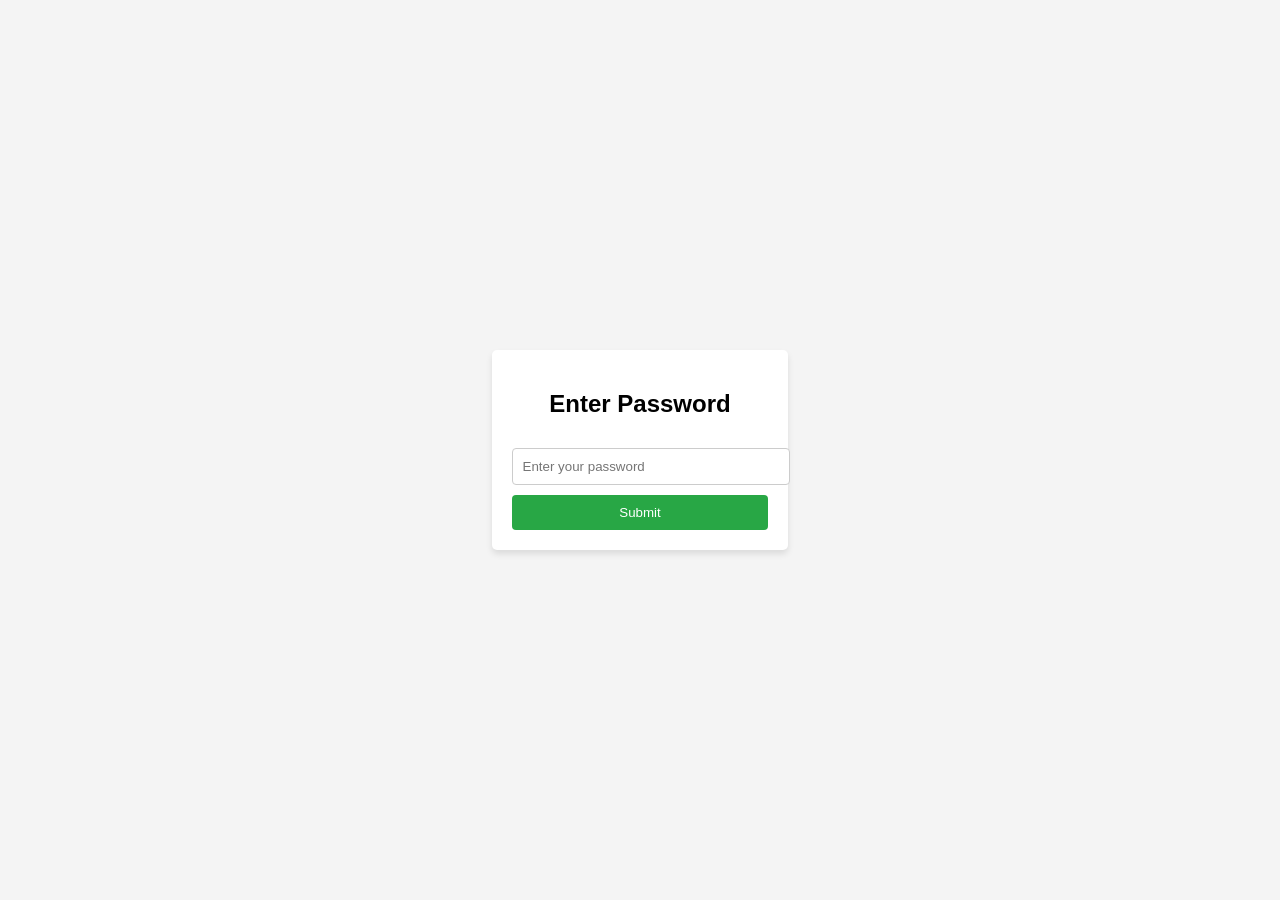
<file: index.html>
<!DOCTYPE html>
<html lang="en">
<head>
    <meta charset="UTF-8">
    <meta name="viewport" content="width=device-width, initial-scale=1.0">
    <title>Password Protected Page</title>
    <style>
        body {
            font-family: Arial, sans-serif;
            margin: 0;
            padding: 0;
            display: flex;
            justify-content: center;
            align-items: center;
            height: 100vh;
            background-color: #f4f4f4;
        }
        .container {
            background-color: #fff;
            padding: 20px;
            border-radius: 5px;
            box-shadow: 0px 4px 6px rgba(0, 0, 0, 0.1);
        }
        h2 {
            text-align: center;
        }
        input[type="password"] {
            width: 100%;
            padding: 10px;
            margin: 10px 0;
            border: 1px solid #ccc;
            border-radius: 4px;
        }
        button {
            width: 100%;
            padding: 10px;
            background-color: #28a745;
            color: white;
            border: none;
            border-radius: 4px;
            cursor: pointer;
        }
        button:hover {
            background-color: #218838;
        }
        p {
            text-align: center;
            color: red;
            display: none;
        }
    </style>
</head>
<body>

<div class="container">
    <h2>Enter Password</h2>
    <input type="password" id="password" placeholder="Enter your password">
    <button onclick="validatePassword()">Submit</button>
    <p id="error-message">Incorrect password, please try again.</p>
</div>

<script>
    const correctPassword = "@SIH5500"; // Set your correct password here

    function validatePassword() {
        const password = document.getElementById('password').value;
        const errorMessage = document.getElementById('error-message');

        if (password === correctPassword) {
            window.location.href = "login.html"; // Change this to your desired URL
        } else {
            errorMessage.style.display = "block";
        }
    }
</script>

</body>
</html>
</file>
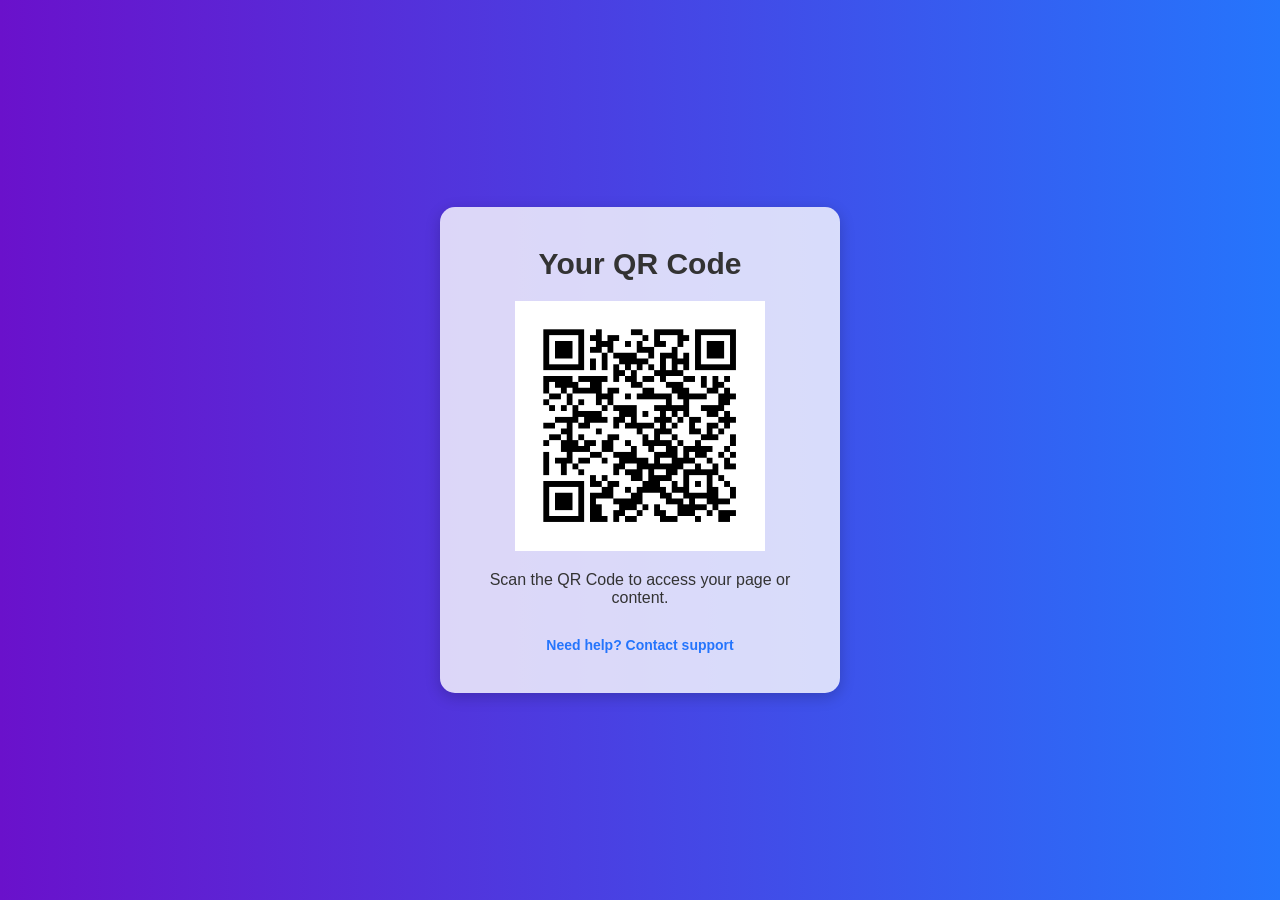
<file: QR-CODE SIH/index.html>
<!DOCTYPE html>
<html lang="en">
<head>
    <meta charset="UTF-8">
    <meta name="viewport" content="width=device-width, initial-scale=1.0">
    <title>QR Code Centered UI</title>
    <style>
        * {
            margin: 0;
            padding: 0;
            box-sizing: border-box;
        }

        body {
            font-family: Arial, sans-serif;
            display: flex;
            justify-content: center;
            align-items: center;
            height: 100vh;
            background-color: #f4f4f4;
            background-image: linear-gradient(to right, #6a11cb 0%, #2575fc 100%);
            overflow: hidden;
        }

        .container {
            text-align: center;
            background-color: rgba(255, 255, 255, 0.8); /* Slightly transparent white */
            padding: 40px;
            border-radius: 15px;
            box-shadow: 0px 4px 15px rgba(0, 0, 0, 0.2);
            width: 90%;
            max-width: 400px;
        }

        h1 {
            font-size: 30px;
            color: #333333;
            margin-bottom: 20px;
            font-weight: 600;
        }

        .qr-code {
            width: 100%;
            max-width: 250px; /* Limit the QR Code size */
            margin: 20px auto;
            display: block;
        }

        .description {
            font-size: 16px;
            color: #333;
            margin-top: 20px;
        }

        .links {
            margin-top: 30px;
            font-size: 14px;
        }

        .links a {
            text-decoration: none;
            color: #2575fc;
            font-weight: bold;
            transition: color 0.3s ease;
        }

        .links a:hover {
            color: #6a11cb;
        }

        /* Responsive Styling for Smaller Screens */
        @media (max-width: 768px) {
            h1 {
                font-size: 24px;
            }

            .qr-code {
                max-width: 200px; /* Adjust QR code size for mobile */
            }
        }

        @media (max-width: 480px) {
            h1 {
                font-size: 20px;
            }

            .qr-code {
                max-width: 150px; /* Further adjust QR code size for very small screens */
            }

            .description {
                font-size: 14px;
            }

            .links a {
                font-size: 12px;
            }
        }
    </style>
</head>
<body>

<div class="container">
    <h1>Your QR Code</h1>
    <!-- Add your QR code image here -->
    <img src="./qr-code.png" alt="QR Code" class="qr-code">

    <p class="description">Scan the QR Code to access your page or content.</p>

    <div class="links">
        <a href="https://www.linkedin.com/in/purabsingharoy/">Need help? Contact support</a>
    </div>
</div>

</body>
</html>
</file>
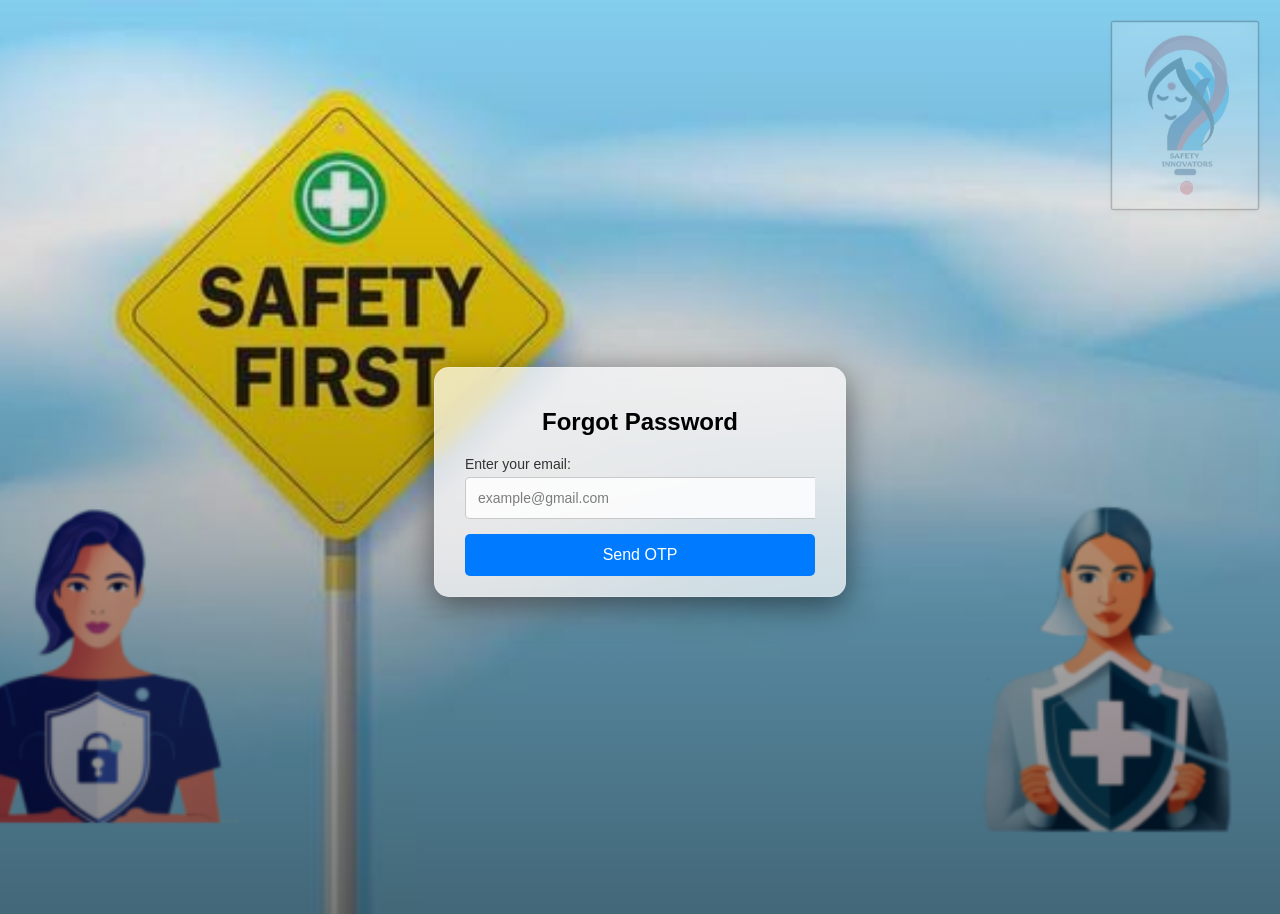
<file: forgot-password.html>
<!DOCTYPE html>
<html lang="en">
<head>
  <meta charset="UTF-8">
  <meta name="viewport" content="width=device-width, initial-scale=1.0">
  <title>Recover your password | Safety Innovators</title>
  <link rel="shortcut icon" href="https://cdn-icons-png.flaticon.com/128/2889/2889676.png" type="image/x-icon">
  <link rel="stylesheet" href="styles.css">
</head>
<body>
  <div class="container">
    <h2>Forgot Password</h2>

    <!-- Email Submission Form -->
    <form id="forgotPasswordForm">
      <label for="email">Enter your email:</label>
      <input type="email" id="email" name="email" placeholder="example@gmail.com" required>
      <button type="submit">Send OTP</button>
    </form>

    <!-- OTP Verification Section -->
    <div id="otpVerification" class="hidden">
      <h3>Verify OTP</h3>
      <form id="verifyOtpForm">
        <label for="otp">Enter OTP:</label>
        <input type="text" id="otp" name="otp" placeholder="Enter the OTP" required>
        <button type="submit">Verify OTP</button>
      </form>
    </div>
  </div>

  <style>
    .hidden{
      display: none;
    }
  </style>

<img src="./logo.jpg" alt="" class="watermark">

  <script>
    document.addEventListener("DOMContentLoaded", () => {
      const forgotPasswordForm = document.getElementById('forgotPasswordForm');
      const otpVerificationDiv = document.getElementById('otpVerification');
      const verifyOtpForm = document.getElementById('verifyOtpForm');

      // Step 1: Send OTP
      forgotPasswordForm.onsubmit = function(e) {
        e.preventDefault();

        const email = document.getElementById('email').value.trim();

        fetch('http://127.0.0.1:5000/send-otp', {
          method: 'POST',
          headers: { 'Content-Type': 'application/json' },
          body: JSON.stringify({ email })
        })
        .then(response => response.json())
        .then(data => {
          if (data.success) {
            alert('OTP sent to your email!');
            otpVerificationDiv.classList.remove('hidden'); // Show OTP form
            forgotPasswordForm.classList.add('hidden'); // Hide email form
          } else {
            alert('Error: ' + data.message);
          }
        })
        .catch(err => {
          console.error('Error sending OTP:', err);
          alert('An error occurred while sending OTP. Please try again.');
        });
      };

      // Step 2: Verify OTP
      verifyOtpForm.onsubmit = function(e) {
        e.preventDefault();

        const otp = document.getElementById('otp').value.trim();

        fetch('http://127.0.0.1:5000/verify-otp', {
          method: 'POST',
          headers: { 'Content-Type': 'application/json' },
          body: JSON.stringify({ otp })
        })
        .then(response => response.json())
        .then(data => {
          if (data.success) {
            alert('OTP verified! You can now reset your password.');
            // Redirect or show new password form logic here
          } else {
            alert('Invalid OTP. Please try again.');
          }
        })
        .catch(err => {
          console.error('Error verifying OTP:', err);
          alert('An error occurred while verifying OTP. Please try again.');
        });
      };
    });
  </script>
</body>
</html>
</file>
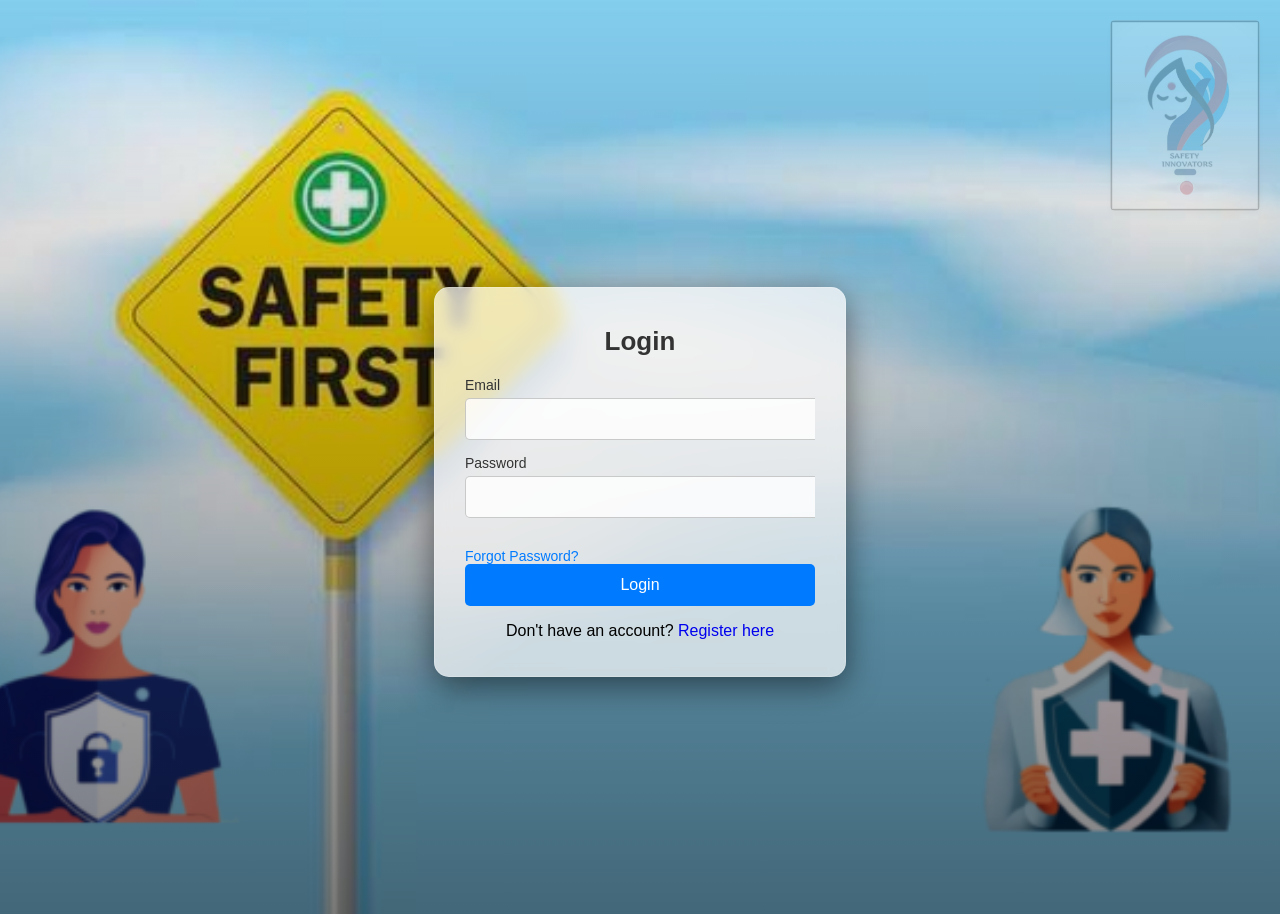
<file: login.html>
<!DOCTYPE html>
<html lang="en">
<head>
  <meta charset="UTF-8">
  <meta name="viewport" content="width=device-width, initial-scale=1.0">
  <title>Login to your account | Safety Innovators</title>
  <link rel="stylesheet" href="styles.css">
  <link rel="shortcut icon" href="https://cdn-icons-png.flaticon.com/128/17446/17446833.png" type="image/x-icon">

</head>
<body>
  <div class="container">
    <h1>Login</h1>
    <form id="loginForm">
      <div class="input-group">
        <label for="email">Email</label>
        <input type="email" id="email" required>
        
      </div>
      <div class="input-group">
        <label for="password">Password</label>
        <input type="password" id="password" required>
      </div>
      <div class="links">
        <a href="forgot-password.html">Forgot Password?</a>
        
       </div>
      <button type="submit">Login</button>
    </form>
    
        
<p>Don't have an account? <a href="register.html">Register here</a></p>
    </div>
   
  </div>

  <img src="./logo.jpg" alt="" class="watermark">
  <script src="script.js"></script>
</body>
</html>
</file>
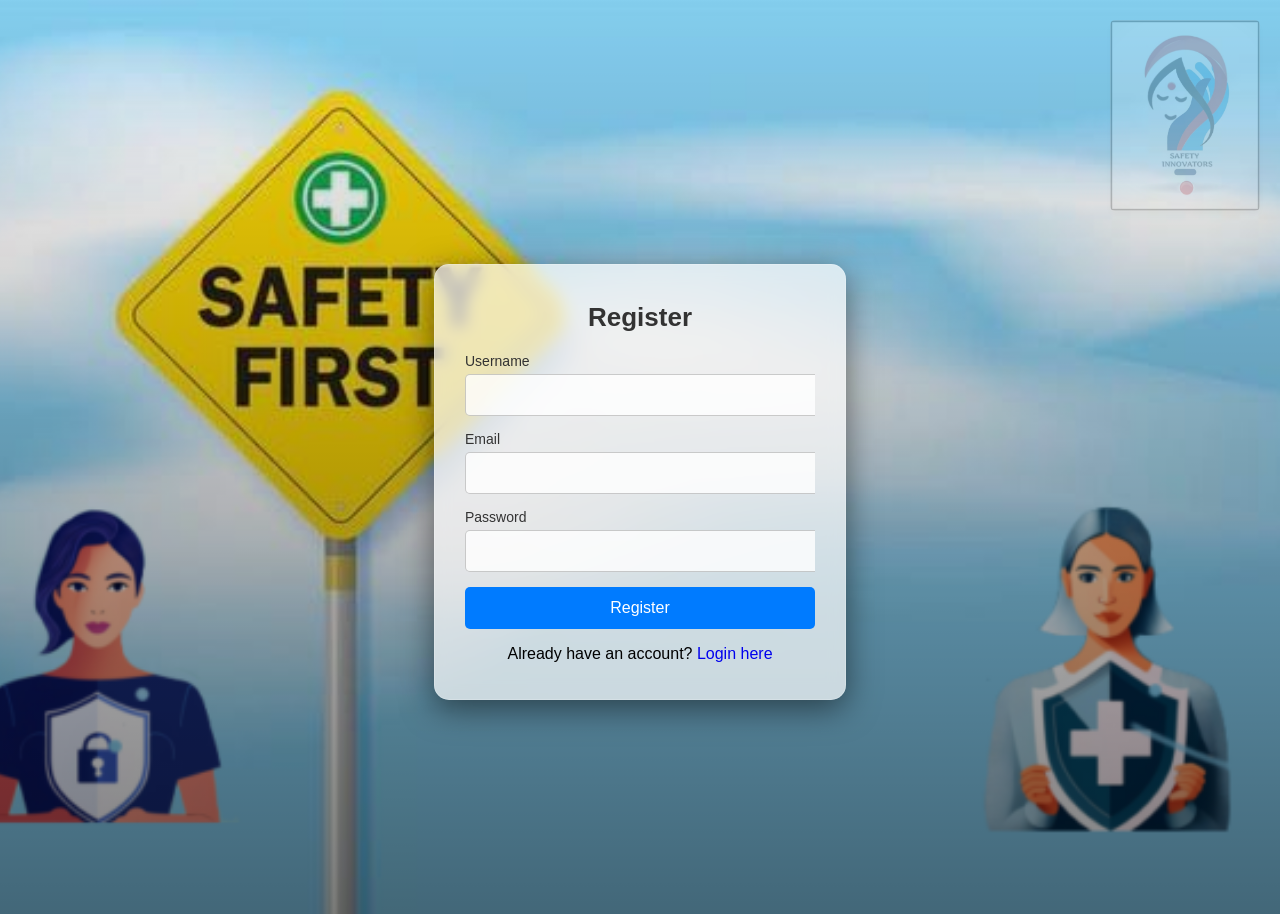
<file: register.html>
<!DOCTYPE html>
<html lang="en">
<head>
  <meta charset="UTF-8">
  <meta name="viewport" content="width=device-width, initial-scale=1.0">
  <title>Register your account details carefully | Safety Innovators</title>
  <link rel="shortcut icon" href="https://cdn-icons-png.flaticon.com/128/7538/7538677.png" type="image/x-icon">

  <link rel="stylesheet" href="styles.css">
</head>
<body>
  <div class="container">
    <h1>Register</h1>
    <form id="registerForm">
      <div class="input-group">
        <label for="username">Username</label>
        <input type="text" id="username" required>
      </div>
      <div class="input-group">
        <label for="email">Email</label>
        <input type="email" id="email" required>
      </div>
      <div class="input-group">
        <label for="password">Password</label>
        <input type="password" id="password" required>
      </div>
      <button type="submit">Register</button>
    </form>
    <p>Already have an account? <a href="login.html">Login here</a></p>
  </div>

<img src="./logo.jpg" alt="" class="watermark">
  <script src="script.js"></script>
</body>
</html>
</file>
<file: styles.css>
*{
    overflow: hidden;
}

a{
    text-decoration: none;
}

body {
    font-family: Arial, sans-serif;
    margin: 0;
    padding: 0;
    display: flex;
    justify-content: center;
    align-items:center; /* Position the form slightly lower */
    height: 96vh;
    background-image: linear-gradient(rgba(0, 0, 0, 0.01), rgba(0, 0, 0, 0.5)), url('./background-ui.png');
    background-size: cover;
    background-position: center;
    padding-top: 50px; /* Adjust the form's top margin */
}

/* Watermark Logo Styling */
.watermark {
    position: absolute;
    top: 20px; /* Position at the top */
    right: 20px; /* Position at the right corner */
    width: 150px; /* Control size of the watermark */
    opacity: 0.2; /* Make the logo semi-transparent */
    pointer-events: none; /* Ensure it doesn't interfere with other elements */
    z-index: -1; /* Keep it behind the form */
    box-shadow: 0px 4px 6px rgba(0, 0, 0, 0.1); /* Light shadow around the logo */
    border-radius: 5px; /* Optional: Rounded corners for the logo */
}



.container {
    background: rgba(255, 255, 255, 0.7); /* Less transparent for better contrast */
    padding: 20px 30px;
    border-radius: 15px; /* Slightly more rounded corners */
    box-shadow: 0px 8px 32px rgba(0, 0, 0, 0.5); /* Stronger shadow for better contrast */
    backdrop-filter: blur(8px); /* Maintain the blur effect */
    -webkit-backdrop-filter: blur(8px);
    border: 1px solid rgba(255, 255, 255, 0.2);
    width: 350px; /* Slightly wider for better spacing */
    text-align: center;
}

h1 {
    margin-bottom: 20px;
    font-size: 26px;
    color: #333333; /* Darker text for better visibility */
}

label {
    display: block;
    text-align: left;
    margin-bottom: 5px;
    font-size: 14px;
    color: #333333; /* Darker text for better readability */
}

input {
    width: 100%;
    padding: 12px;
    margin-bottom: 15px;
    border: 1px solid rgba(0, 0, 0, 0.2);
    border-radius: 5px;
    font-size: 14px;
    background: rgba(255, 255, 255, 0.8);
    color: #333333; /* Darker text */
}

input::placeholder {
    color: rgba(0, 0, 0, 0.5); /* Subtle placeholder */
}

button {
    width: 100%;
    padding: 12px;
    background-color: #007bff; /* Bright, solid blue */
    color: white;
    border: none;
    border-radius: 5px;
    font-size: 16px;
    cursor: pointer;
    transition: background-color 0.3s ease;
}

button:hover {
    background-color: #0056b3; /* Slightly darker blue */
}

.links {
    margin-top: 15px;
    display: flex;
    justify-content: space-between;
    align-items: center;
}

.links a {
    text-decoration: none;
    color: #007bff;
    font-size: 14px;
}

.links a:hover {
    text-decoration: underline;
}

/* Responsive Design */
@media (max-width: 768px) {
    .container {
        width: 90%; /* Adjusts width for smaller screens */
        padding: 20px;
    }

    h1 {
        font-size: 22px; /* Adjust font size for smaller screens */
    }

    label, input, button {
        font-size: 13px; /* Adjust input and button text size */
    }

    button {
        padding: 10px; /* Reduce button padding */
    }

    .links a {
        font-size: 12px; /* Smaller font for links */
    }
}

@media (max-width: 480px) {
    h1 {
        font-size: 20px; /* Further adjust heading size for very small screens */
    }

    label {
        font-size: 12px; /* Reduce label size */
    }

    input {
        padding: 10px; /* Smaller padding for inputs */
    }

    button {
        padding: 8px; /* Smaller padding for buttons */
    }
}
</file>
